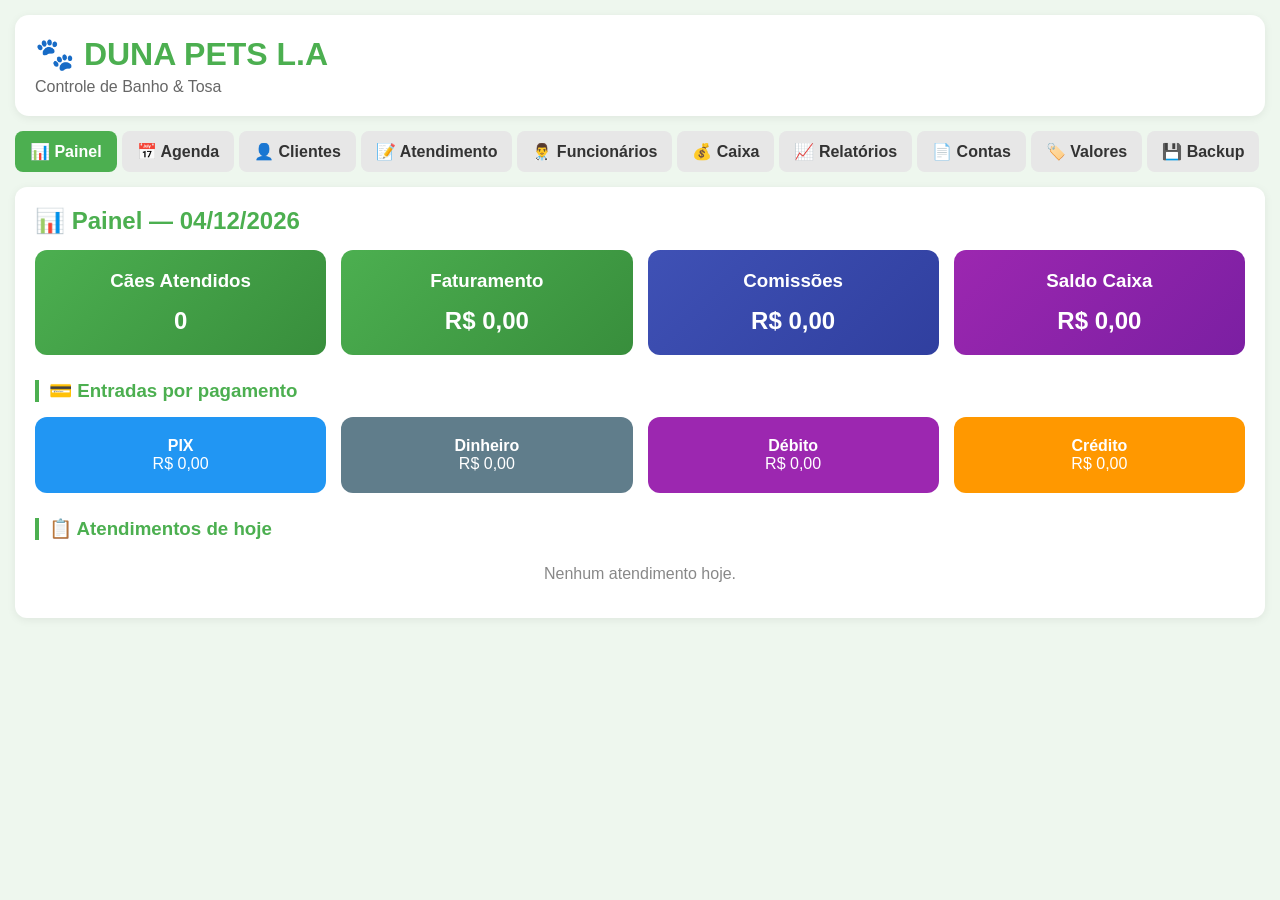
<file: index.html>
<!DOCTYPE html>
<!-- saved from url=(0033)http://127.0.0.1:5500/Iindex.html -->
<html lang="pt-BR"><head><meta http-equiv="Content-Type" content="text/html; charset=UTF-8">

<meta name="viewport" content="width=device-width, initial-scale=1.0">
<title>🐾 DUNA PETS L.A — Banho &amp; Tosa</title>

</head>

<body>
<link rel="stylesheet" href="style.css">
<div class="container">

<header>
    <h1>🐾 DUNA PETS L.A</h1>
    <p>Controle de Banho &amp; Tosa</p>
</header>

<div class="abas">

    <div class="aba ativa" data-aba="painel">📊 Painel</div>
    <div class="aba" data-aba="agenda">📅 Agenda</div>
    <div class="aba" data-aba="clientes">👤 Clientes</div>
    <div class="aba" data-aba="atendimento">📝 Atendimento</div>
    <div class="aba" data-aba="funcionarios">👨‍⚕️ Funcionários</div>
    <div class="aba" data-aba="caixa">💰 Caixa</div>
    <div class="aba" data-aba="relatorios">📈 Relatórios</div>
    <div class="aba" data-aba="contas">📄 Contas</div>
    <div class="aba" data-aba="valores">🏷️ Valores</div>
    <div class="aba" data-aba="backup">💾 Backup</div>

</div>


<!-- ================= PAINEL ================= -->

<div class="conteudo-aba ativo" id="aba-painel">

<h2>📊 Painel — <span id="data-hoje">06/10/2026</span></h2>

<div class="grade">

<div class="caixa-valor">
<h3>Cães Atendidos</h3>
<p class="destaque" id="qtd-caes">0</p>
</div>

<div class="caixa-valor">
<h3>Faturamento</h3>
<p class="destaque" id="total-dia">R$&nbsp;0,00</p>
</div>

<div class="caixa-valor" style="background:linear-gradient(135deg,#3F51B5,#303F9F)">
<h3>Comissões</h3>
<p class="destaque" id="comissao-dia">R$&nbsp;0,00</p>
</div>

<div class="caixa-valor" style="background:linear-gradient(135deg,#9C27B0,#7B1FA2)">
<h3>Saldo Caixa</h3>
<p class="destaque" id="saldo-dia">R$&nbsp;0,00</p>
</div>

</div>

<h3 class="titulo-secao">💳 Entradas por pagamento</h3>

<div class="grade">

<div class="caixa-valor" style="background:#2196F3">
<h4>PIX</h4>
<p id="val-pix">R$&nbsp;0,00</p>
</div>

<div class="caixa-valor" style="background:#607D8B">
<h4>Dinheiro</h4>
<p id="val-dinheiro">R$&nbsp;0,00</p>
</div>

<div class="caixa-valor" style="background:#9C27B0">
<h4>Débito</h4>
<p id="val-debito">R$&nbsp;0,00</p>
</div>

<div class="caixa-valor" style="background:#FF9800">
<h4>Crédito</h4>
<p id="val-credito">R$&nbsp;0,00</p>
</div>

</div>

<h3 class="titulo-secao">📋 Atendimentos de hoje</h3>

<div id="lista-atendimentos-hoje"><div class="vazio">
                Nenhum atendimento hoje.
            </div></div>

</div>


<!-- ================= AGENDA ================= -->

<div class="conteudo-aba" id="aba-agenda">

<h2>📅 Agenda</h2>

<div class="card">

<div class="flex">

<button class="btn-sec" onclick="mesAnterior()">◀</button>

<h3 id="mes-atual" style="flex:1;text-align:center">outubro de 2026</h3>

<button class="btn-sec" onclick="proximoMes()">▶</button>

</div>

<div class="calendario" id="calendario">
            <div style="font-weight:bold;text-align:center">
                Dom
            </div>
        
            <div style="font-weight:bold;text-align:center">
                Seg
            </div>
        
            <div style="font-weight:bold;text-align:center">
                Ter
            </div>
        
            <div style="font-weight:bold;text-align:center">
                Qua
            </div>
        
            <div style="font-weight:bold;text-align:center">
                Qui
            </div>
        
            <div style="font-weight:bold;text-align:center">
                Sex
            </div>
        
            <div style="font-weight:bold;text-align:center">
                Sáb
            </div>
        <div></div><div></div><div></div><div></div>
            <div class="dia   " onclick="selecionarDia('2026-10-01')">
                1
            </div>
        
            <div class="dia   " onclick="selecionarDia('2026-10-02')">
                2
            </div>
        
            <div class="dia   " onclick="selecionarDia('2026-10-03')">
                3
            </div>
        
            <div class="dia   " onclick="selecionarDia('2026-10-04')">
                4
            </div>
        
            <div class="dia   " onclick="selecionarDia('2026-10-05')">
                5
            </div>
        
            <div class="dia hoje selecionado " onclick="selecionarDia('2026-10-06')">
                6
            </div>
        
            <div class="dia   " onclick="selecionarDia('2026-10-07')">
                7
            </div>
        
            <div class="dia   " onclick="selecionarDia('2026-10-08')">
                8
            </div>
        
            <div class="dia   " onclick="selecionarDia('2026-10-09')">
                9
            </div>
        
            <div class="dia   " onclick="selecionarDia('2026-10-10')">
                10
            </div>
        
            <div class="dia   " onclick="selecionarDia('2026-10-11')">
                11
            </div>
        
            <div class="dia   " onclick="selecionarDia('2026-10-12')">
                12
            </div>
        
            <div class="dia   " onclick="selecionarDia('2026-10-13')">
                13
            </div>
        
            <div class="dia   " onclick="selecionarDia('2026-10-14')">
                14
            </div>
        
            <div class="dia   " onclick="selecionarDia('2026-10-15')">
                15
            </div>
        
            <div class="dia   " onclick="selecionarDia('2026-10-16')">
                16
            </div>
        
            <div class="dia   " onclick="selecionarDia('2026-10-17')">
                17
            </div>
        
            <div class="dia   " onclick="selecionarDia('2026-10-18')">
                18
            </div>
        
            <div class="dia   " onclick="selecionarDia('2026-10-19')">
                19
            </div>
        
            <div class="dia   " onclick="selecionarDia('2026-10-20')">
                20
            </div>
        
            <div class="dia   " onclick="selecionarDia('2026-10-21')">
                21
            </div>
        
            <div class="dia   " onclick="selecionarDia('2026-10-22')">
                22
            </div>
        
            <div class="dia   " onclick="selecionarDia('2026-10-23')">
                23
            </div>
        
            <div class="dia   " onclick="selecionarDia('2026-10-24')">
                24
            </div>
        
            <div class="dia   " onclick="selecionarDia('2026-10-25')">
                25
            </div>
        
            <div class="dia   " onclick="selecionarDia('2026-10-26')">
                26
            </div>
        
            <div class="dia   " onclick="selecionarDia('2026-10-27')">
                27
            </div>
        
            <div class="dia   " onclick="selecionarDia('2026-10-28')">
                28
            </div>
        
            <div class="dia   " onclick="selecionarDia('2026-10-29')">
                29
            </div>
        
            <div class="dia   " onclick="selecionarDia('2026-10-30')">
                30
            </div>
        
            <div class="dia   " onclick="selecionarDia('2026-10-31')">
                31
            </div>
        </div>

</div>


<div class="card">

<h3>➕ Novo Agendamento</h3>

<div class="linha">

<div class="campo">
<label>Data</label>
<input type="date" id="agenda-data">
</div>

<div class="campo">
<label>Hora</label>
<input type="time" id="agenda-hora">
</div>

<div class="campo">
<label>Cliente</label>
<select id="agenda-cli" onchange="carregarAnimaisAgenda()"><option value="">Selecione...</option></select>
</div>

</div>

<div class="linha">

<div class="campo">
<label>Pet</label>
<select id="agenda-ani" onchange="atualizarValorAgenda()"></select>
</div>

<div class="campo">
<label>Serviço</label>
<select id="agenda-servico" onchange="atualizarValorAgenda()"><option>Banho</option><option>Tosa</option><option>Banho e Tosa</option><option>Tosa Higiênica</option><option>Hidratação</option><option>Desembolo</option><option>Corte de Unhas</option><option>Limpeza de Ouvidos</option></select>
</div>

<div class="campo">
<label>Valor</label>
<input type="number" step="0.01" id="agenda-valor">
</div>

<div class="campo">
<label>Funcionário</label>
<select id="agenda-func"><option value="">Sem funcionário</option></select>
</div>

</div>

<button class="btn-azul" onclick="agendar()">📅 Agendar</button>

</div>

<h3 class="titulo-secao">📋 Agendamentos</h3>

<div id="lista-agendamentos"><div class="vazio">Nenhum agendamento.</div></div>

</div>


<!-- ================= CLIENTES ================= -->

<div class="conteudo-aba" id="aba-clientes">

<h2>👤 Clientes &amp; Pets</h2>

<div class="card">

<h3>➕ Novo Cliente</h3>

<div class="linha">

<div class="campo">
<label>Nome</label>
<input id="cli-nome">
</div>

<div class="campo">
<label>CPF</label>
<input id="cli-cpf">
</div>

<div class="campo">
<label>Telefone</label>
<input id="cli-tel">
</div>

</div>

<div class="linha">

<div class="campo">
<label>WhatsApp</label>
<input id="cli-whatsapp">
</div>

<div class="campo">
<label>E-mail</label>
<input id="cli-email">
</div>

<div class="campo">
<label>Endereço</label>
<input id="cli-end">
</div>

</div>

<h4>🐾 Primeiro Pet</h4>

<div class="linha">

<div class="campo">
<label>Nome</label>
<input id="ani-nome">
</div>

<div class="campo">
<label>Raça</label>
<input id="ani-raca">
</div>

<div class="campo">
<label>Porte</label>
<select id="ani-porte"><option>Pequeno</option><option>Médio</option><option>Grande</option><option>Gigante</option></select>
</div>

</div>

<div class="linha">

<div class="campo">
<label>Sexo</label>
<select id="ani-sexo">
<option value="">Não informado</option>
<option>Macho</option>
<option>Fêmea</option>
</select>
</div>

<div class="campo">
<label>Peso</label>
<input type="number" step="0.1" id="ani-peso">
</div>

<div class="campo">
<label>Data nascimento</label>
<input type="date" id="ani-nascimento">
</div>

</div>

<div class="linha">

<div class="campo">
<label>Observações</label>
<textarea id="ani-obs"></textarea>
</div>

</div>

<button class="btn-prim" onclick="salvarCliente()">💾 Salvar Cliente</button>

</div>

<h3 class="titulo-secao">📋 Clientes cadastrados</h3>

<div id="lista-clientes"><div class="vazio">Nenhum cliente cadastrado.</div></div>

</div>


<!-- ================= ATENDIMENTO ================= -->

<div class="conteudo-aba" id="aba-atendimento">

<h2>📝 Atendimento</h2>

<div class="card">

<div class="linha">

<div class="campo">
<label>Cliente</label>
<select id="atend-cli" onchange="carregarAnimais()"><option value="">Selecione...</option></select>
</div>

<div class="campo">
<label>Pet</label>
<select id="atend-ani" onchange="atualizarValor()"></select>
</div>

</div>

<div class="linha">

<div class="campo">
<label>Serviço</label>
<select id="atend-servico" onchange="atualizarValor()"><option>Banho</option><option>Tosa</option><option>Banho e Tosa</option><option>Tosa Higiênica</option><option>Hidratação</option><option>Desembolo</option><option>Corte de Unhas</option><option>Limpeza de Ouvidos</option></select>
</div>

<div class="campo">
<label>Valor</label>
<input type="number" step="0.01" id="atend-valor">
</div>

<div class="campo">
<label>Funcionário</label>
<select id="atend-func" onchange="calcularComissao()"><option value="">Sem funcionário</option></select>
</div>

</div>

<div class="linha">

<div class="campo">
<label>Pagamento</label>
<select id="atend-pagto">
<option>PIX</option>
<option>Dinheiro</option>
<option>Débito</option>
<option>Crédito</option>
</select>
</div>

<div class="campo">
<label>Comissão</label>
<input type="number" step="0.01" id="atend-comissao">
</div>

</div>

<button class="btn-prim" onclick="registrarAtendimento()">
✅ Finalizar Atendimento
</button>

</div>

<h3 class="titulo-secao">📋 Histórico de atendimentos</h3>

<div id="lista-atendimentos"></div>

</div>


<!-- ================= FUNCIONÁRIOS ================= -->

<div class="conteudo-aba" id="aba-funcionarios">

<h2>👨‍⚕️ Funcionários</h2>

<div class="card">

<div class="linha">

<div class="campo">
<label>Nome</label>
<input id="func-nome">
</div>

<div class="campo">
<label>Função</label>
<select id="func-funcao">
<option>Banhista</option>
<option>Tosador</option>
<option>Banhista e Tosador</option>
<option>Gerente</option>
<option>Caixa</option>
</select>
</div>

</div>

<div class="linha">

<div class="campo">
<label>Salário</label>
<input type="number" step="0.01" id="func-salario">
</div>

<div class="campo">
<label>Comissão (%)</label>
<input type="number" step="0.1" id="func-comissao" value="15">
</div>

<div class="campo">
<label>Telefone</label>
<input id="func-tel">
</div>

</div>

<button class="btn-roxo" onclick="salvarFuncionario()">
💾 Cadastrar
</button>

</div>

<div id="lista-funcionarios"><div class="vazio">Nenhum funcionário cadastrado.</div></div>

</div>


<!-- ================= CAIXA ================= -->

<div class="conteudo-aba" id="aba-caixa">

<h2>💰 Caixa</h2>

<div class="grade">

<div class="caixa-valor">
<h4>Entradas</h4>
<p class="destaque" id="caixa-entradas">R$&nbsp;0,00</p>
</div>

<div class="caixa-valor" style="background:#f44336">
<h4>Saídas</h4>
<p class="destaque" id="caixa-saidas">R$&nbsp;0,00</p>
</div>

<div class="caixa-valor" style="background:#9C27B0">
<h4>Saldo</h4>
<p class="destaque" id="caixa-saldo">R$&nbsp;0,00</p>
</div>

</div>

<div class="card">

<h3>📤 Nova Saída</h3>

<div class="linha">

<div class="campo">
<label>Categoria</label>
<input id="saida-cat" value="Despesa Geral">
</div>

<div class="campo">
<label>Valor</label>
<input type="number" step="0.01" id="saida-valor">
</div>

<div class="campo">
<label>Forma</label>
<select id="saida-forma">
<option>Dinheiro</option>
<option>PIX</option>
<option>Débito</option>
<option>Crédito</option>
</select>
</div>

</div>

<div class="linha">

<div class="campo">
<label>Descrição</label>
<input id="saida-desc">
</div>

</div>

<button class="btn-perigo" onclick="registrarSaida()">
📤 Registrar Saída
</button>

</div>

<h3 class="titulo-secao">📋 Movimentações</h3>

<div id="lista-movimento"><div class="vazio">Nenhuma movimentação.</div></div>

</div>


<!-- ================= RELATÓRIOS ================= -->

<div class="conteudo-aba" id="aba-relatorios">

<h2>📈 Relatórios</h2>

<div class="card">

<div class="linha">

<div class="campo">
<label>Mês</label>
<input type="month" id="rel-mes">
</div>

<button class="btn-prim" onclick="gerarRelatorio()">
📊 Gerar
</button>

</div>

</div>

<div id="rel-resultado"></div>

</div>


<!-- ================= CONTAS ================= -->

<div class="conteudo-aba" id="aba-contas">

<h2>📄 Contas a Pagar</h2>

<div class="card">

<div class="linha">

<div class="campo">
<label>Descrição</label>
<input id="conta-desc">
</div>

<div class="campo">
<label>Fornecedor</label>
<input id="conta-fornecedor">
</div>

<div class="campo">
<label>Valor</label>
<input type="number" step="0.01" id="conta-valor">
</div>

<div class="campo">
<label>Vencimento</label>
<input type="date" id="conta-data">
</div>

</div>

<button class="btn-azul" onclick="adicionarConta()">
➕ Adicionar
</button>

</div>

<div id="lista-contas"><div class="vazio">Nenhuma conta cadastrada.</div></div>

</div>


<!-- ================= VALORES ================= -->

<div class="conteudo-aba" id="aba-valores">

<h2>🏷️ Tabela de Valores</h2>

<p class="aviso">
Os valores abaixo são usados automaticamente nos atendimentos.
</p>

<table>

<thead>
<tr>
<th>Porte</th>
<th>Banho</th>
<th>Tosa</th>
<th>Banho + Tosa</th>
</tr>
</thead>

<tbody id="valores-corpo">

            <tr>

                <td>
                    <strong>Pequeno</strong>
                </td>

                <td>
                    <input type="number" step="0.01" id="valor-Pequeno-banho" value="35">
                </td>

                <td>
                    <input type="number" step="0.01" id="valor-Pequeno-tosa" value="45">
                </td>

                <td>
                    <input type="number" step="0.01" id="valor-Pequeno-combo" value="75">
                </td>

            </tr>

            

            <tr>

                <td>
                    <strong>Médio</strong>
                </td>

                <td>
                    <input type="number" step="0.01" id="valor-Médio-banho" value="45">
                </td>

                <td>
                    <input type="number" step="0.01" id="valor-Médio-tosa" value="55">
                </td>

                <td>
                    <input type="number" step="0.01" id="valor-Médio-combo" value="90">
                </td>

            </tr>

            

            <tr>

                <td>
                    <strong>Grande</strong>
                </td>

                <td>
                    <input type="number" step="0.01" id="valor-Grande-banho" value="55">
                </td>

                <td>
                    <input type="number" step="0.01" id="valor-Grande-tosa" value="70">
                </td>

                <td>
                    <input type="number" step="0.01" id="valor-Grande-combo" value="110">
                </td>

            </tr>

            

            <tr>

                <td>
                    <strong>Gigante</strong>
                </td>

                <td>
                    <input type="number" step="0.01" id="valor-Gigante-banho" value="70">
                </td>

                <td>
                    <input type="number" step="0.01" id="valor-Gigante-tosa" value="85">
                </td>

                <td>
                    <input type="number" step="0.01" id="valor-Gigante-combo" value="140">
                </td>

            </tr>

            </tbody>

</table>

<button class="btn-prim" onclick="salvarValores()">
💾 Salvar Valores
</button>

</div>


<!-- ================= BACKUP ================= -->

<div class="conteudo-aba" id="aba-backup">

<h2>💾 Backup</h2>

<div class="sucesso">
Os dados desta versão são armazenados neste navegador.
Faça backups regularmente.
</div>

<div class="card">

<h3>📤 Exportar</h3>

<textarea id="backup-texto" rows="12" readonly=""></textarea>

<br><br>

<button class="btn-prim" onclick="gerarBackup()">
📋 Gerar Backup
</button>

<button class="btn-azul" onclick="copiarBackup()">
📋 Copiar
</button>

</div>

<div class="card">

<h3>📥 Restaurar</h3>

<textarea id="restaurar-texto" rows="12"></textarea>

<br><br>

<button class="btn-perigo" onclick="restaurarDados()">
⚠️ Restaurar
</button>

</div>

<div class="card">

<h3>🗑️ Apagar tudo</h3>

<button class="btn-perigo" onclick="apagarTudo()">
🗑️ Apagar todos os dados
</button>

</div>

</div>

</div>


<script>

/* =========================================================
   CONFIGURAÇÃO
========================================================= */

const PORTES = ["Pequeno","Médio","Grande","Gigante"];

const SERVICOS = [
    "Banho",
    "Tosa",
    "Banho e Tosa",
    "Tosa Higiênica",
    "Hidratação",
    "Desembolo",
    "Corte de Unhas",
    "Limpeza de Ouvidos"
];

const valoresPadrao = {
    Pequeno:{banho:35,tosa:45,combo:75},
    Médio:{banho:45,tosa:55,combo:90},
    Grande:{banho:55,tosa:70,combo:110},
    Gigante:{banho:70,tosa:85,combo:140}
};


/* =========================================================
   UTILIDADES
========================================================= */

function getDados(chave){
    try{
        return JSON.parse(localStorage.getItem("pet_"+chave)) || [];
    }catch{
        return [];
    }
}

function setDados(chave,dados){
    localStorage.setItem(
        "pet_"+chave,
        JSON.stringify(dados)
    );
}

function getValores(){
    return JSON.parse(
        localStorage.getItem("pet_valores")
    ) || structuredClone(valoresPadrao);
}

function setValores(v){
    localStorage.setItem(
        "pet_valores",
        JSON.stringify(v)
    );
}

function dinheiro(valor){
    return Number(valor || 0).toLocaleString(
        "pt-BR",
        {
            style:"currency",
            currency:"BRL"
        }
    );
}

function hojeString(){
    const d = new Date();

    return [
        d.getFullYear(),
        String(d.getMonth()+1).padStart(2,"0"),
        String(d.getDate()).padStart(2,"0")
    ].join("-");
}

function agora(){
    return new Date().toISOString();
}

function id(){
    return Date.now() + Math.floor(Math.random()*1000);
}

function escapeHTML(valor){
    return String(valor ?? "")
        .replace(/&/g,"&amp;")
        .replace(/</g,"&lt;")
        .replace(/>/g,"&gt;")
        .replace(/"/g,"&quot;")
        .replace(/'/g,"&#039;");
}

function pegarMes(data){
    return data ? data.substring(0,7) : "";
}


/* =========================================================
   INICIALIZAÇÃO
========================================================= */

document.addEventListener("DOMContentLoaded",()=>{

    document.getElementById("data-hoje").textContent =
        new Date().toLocaleDateString("pt-BR");

    document.getElementById("agenda-data").value =
        hojeString();

    document.getElementById("rel-mes").value =
        hojeString().substring(0,7);

    preencherPortes();
    preencherServicos();
    preencherSelects();
    preencherSelectsFunc();

    renderizarTabelaValores();
    atualizarTudo();

});


/* =========================================================
   ABAS
========================================================= */

document.querySelectorAll(".aba").forEach(aba=>{

    aba.addEventListener("click",()=>{

        document.querySelectorAll(".aba")
            .forEach(x=>x.classList.remove("ativa"));

        document.querySelectorAll(".conteudo-aba")
            .forEach(x=>x.classList.remove("ativo"));

        aba.classList.add("ativa");

        const id = aba.dataset.aba;

        document
            .getElementById("aba-"+id)
            .classList.add("ativo");

        atualizarTudo();

    });

});


/* =========================================================
   SELECTS
========================================================= */

function preencherPortes(){

    const select =
        document.getElementById("ani-porte");

    select.innerHTML =
        PORTES.map(
            p=>`<option>${p}</option>`
        ).join("");

}


function preencherServicos(){

    const selects = [
        "atend-servico",
        "agenda-servico"
    ];

    selects.forEach(idSelect=>{

        const select =
            document.getElementById(idSelect);

        select.innerHTML =
            SERVICOS.map(
                s=>`<option>${s}</option>`
            ).join("");

    });

}


function preencherSelects(){

    const clientes =
        getDados("clientes");

    ["atend-cli","agenda-cli"].forEach(idSelect=>{

        const select =
            document.getElementById(idSelect);

        const valorAtual =
            select.value;

        select.innerHTML =
            `<option value="">Selecione...</option>`;

        clientes.forEach(c=>{

            select.innerHTML += `
                <option value="${c.id}">
                    ${escapeHTML(c.nome)}
                </option>
            `;

        });

        select.value = valorAtual;

    });

}


function preencherSelectsFunc(){

    const funcionarios =
        getDados("funcionarios");

    ["atend-func","agenda-func"].forEach(idSelect=>{

        const select =
            document.getElementById(idSelect);

        const atual =
            select.value;

        select.innerHTML =
            `<option value="">Sem funcionário</option>`;

        funcionarios.forEach(f=>{

            select.innerHTML += `
                <option value="${f.id}">
                    ${escapeHTML(f.nome)}
                </option>
            `;

        });

        select.value = atual;

    });

}


/* =========================================================
   CLIENTES
========================================================= */

function salvarCliente(){

    const nome =
        document.getElementById("cli-nome").value.trim();

    const petNome =
        document.getElementById("ani-nome").value.trim();

    if(!nome || !petNome){

        alert("Preencha o nome do cliente e do pet.");

        return;
    }

    const clientes =
        getDados("clientes");

    const cliente = {

        id:id(),

        nome,

        cpf:
            document.getElementById("cli-cpf").value.trim(),

        telefone:
            document.getElementById("cli-tel").value.trim(),

        whatsapp:
            document.getElementById("cli-whatsapp").value.trim(),

        email:
            document.getElementById("cli-email").value.trim(),

        endereco:
            document.getElementById("cli-end").value.trim(),

        criadoEm:agora(),

        pets:[{

            id:id(),

            nome:petNome,

            raca:
                document.getElementById("ani-raca").value.trim(),

            porte:
                document.getElementById("ani-porte").value,

            sexo:
                document.getElementById("ani-sexo").value,

            peso:
                Number(document.getElementById("ani-peso").value || 0),

            nascimento:
                document.getElementById("ani-nascimento").value,

            observacoes:
                document.getElementById("ani-obs").value.trim()

        }]

    };

    clientes.push(cliente);

    setDados("clientes",clientes);

    limparFormularioCliente();

    preencherSelects();

    listarClientes();

    alert("Cliente cadastrado com sucesso.");

}


function limparFormularioCliente(){

    [
        "cli-nome",
        "cli-cpf",
        "cli-tel",
        "cli-whatsapp",
        "cli-email",
        "cli-end",
        "ani-nome",
        "ani-raca",
        "ani-peso",
        "ani-nascimento",
        "ani-obs"
    ].forEach(idCampo=>{

        document.getElementById(idCampo).value="";

    });

}


function listarClientes(){

    const lista =
        document.getElementById("lista-clientes");

    const clientes =
        getDados("clientes");

    if(!clientes.length){

        lista.innerHTML =
            `<div class="vazio">Nenhum cliente cadastrado.</div>`;

        return;
    }

    lista.innerHTML = clientes.map(c=>`

        <div class="item">

            <div style="flex:1">

                <strong>👤 ${escapeHTML(c.nome)}</strong>

                <br>

                📞 ${escapeHTML(c.telefone || "Sem telefone")}

                ${c.whatsapp ?
                    `<br>📱 ${escapeHTML(c.whatsapp)}` : ""}

                ${c.email ?
                    `<br>✉️ ${escapeHTML(c.email)}` : ""}

                <br>

                🐾

                ${c.pets.map(p=>`

                    <span>
                        <strong>${escapeHTML(p.nome)}</strong>
                        — ${escapeHTML(p.raca || "Sem raça")}
                        — ${escapeHTML(p.porte)}
                    </span>

                `).join("<br>")}

            </div>

            <div class="botoes-item">

                <button
                    class="btn-azul btn-pequeno"
                    onclick="editarCliente(${c.id})">
                    ✏️ Editar
                </button>

                <button
                    class="btn-prim btn-pequeno"
                    onclick="adicionarPet(${c.id})">
                    🐾 +Pet
                </button>

                <button
                    class="btn-perigo btn-pequeno"
                    onclick="excluirCliente(${c.id})">
                    🗑️
                </button>

            </div>

        </div>

    `).join("");

}


function editarCliente(idCliente){

    const clientes =
        getDados("clientes");

    const cliente =
        clientes.find(c=>c.id===idCliente);

    if(!cliente) return;

    const nome =
        prompt("Nome do cliente:",cliente.nome);

    if(nome===null) return;

    const telefone =
        prompt("Telefone:",cliente.telefone || "");

    const whatsapp =
        prompt("WhatsApp:",cliente.whatsapp || "");

    const email =
        prompt("E-mail:",cliente.email || "");

    const endereco =
        prompt("Endereço:",cliente.endereco || "");

    cliente.nome = nome;
    cliente.telefone = telefone;
    cliente.whatsapp = whatsapp;
    cliente.email = email;
    cliente.endereco = endereco;

    setDados("clientes",clientes);

    preencherSelects();

    listarClientes();

}


function adicionarPet(idCliente){

    const clientes =
        getDados("clientes");

    const cliente =
        clientes.find(c=>c.id===idCliente);

    if(!cliente) return;

    const nome =
        prompt("Nome do novo pet:");

    if(!nome) return;

    const raca =
        prompt("Raça:") || "";

    const porte =
        prompt(
            "Porte: Pequeno, Médio, Grande ou Gigante",
            "Pequeno"
        ) || "Pequeno";

    const observacoes =
        prompt("Observações:") || "";

    cliente.pets.push({

        id:id(),

        nome,

        raca,

        porte,

        sexo:"",

        peso:0,

        nascimento:"",

        observacoes

    });

    setDados("clientes",clientes);

    listarClientes();

    preencherSelects();

}


function excluirCliente(idCliente){

    if(!confirm(
        "Excluir este cliente e seus pets?"
    )) return;

    const clientes =
        getDados("clientes")
        .filter(c=>c.id!==idCliente);

    setDados("clientes",clientes);

    preencherSelects();

    listarClientes();

}


function carregarAnimais(){

    const idCliente =
        Number(
            document.getElementById("atend-cli").value
        );

    const select =
        document.getElementById("atend-ani");

    select.innerHTML =
        `<option value="">Selecione...</option>`;

    if(!idCliente) return;

    const cliente =
        getDados("clientes")
        .find(c=>c.id===idCliente);

    if(!cliente) return;

    cliente.pets.forEach(p=>{

        select.innerHTML += `
            <option
                value="${p.id}"
                data-porte="${escapeHTML(p.porte)}">
                ${escapeHTML(p.nome)}
                — ${escapeHTML(p.porte)}
            </option>
        `;

    });

}


function carregarAnimaisAgenda(){

    const idCliente =
        Number(
            document.getElementById("agenda-cli").value
        );

    const select =
        document.getElementById("agenda-ani");

    select.innerHTML =
        `<option value="">Selecione...</option>`;

    if(!idCliente) return;

    const cliente =
        getDados("clientes")
        .find(c=>c.id===idCliente);

    if(!cliente) return;

    cliente.pets.forEach(p=>{

        select.innerHTML += `
            <option
                value="${p.id}"
                data-porte="${escapeHTML(p.porte)}">
                ${escapeHTML(p.nome)}
                — ${escapeHTML(p.porte)}
            </option>
        `;

    });

}


/* =========================================================
   PREÇOS
========================================================= */

function obterPreco(porte,servico){

    const valores =
        getValores();

    const v =
        valores[porte];

    if(!v) return 0;

    if(servico==="Banho") return Number(v.banho);

    if(servico==="Tosa") return Number(v.tosa);

    if(servico==="Banho e Tosa")
        return Number(v.combo);

    return 0;
}


function atualizarValor(){

    const option =
        document
        .getElementById("atend-ani")
        .selectedOptions[0];

    if(!option?.dataset.porte) return;

    const servico =
        document.getElementById("atend-servico").value;

    const valor =
        obterPreco(
            option.dataset.porte,
            servico
        );

    document.getElementById("atend-valor").value =
        valor.toFixed(2);

    calcularComissao();

}


function atualizarValorAgenda(){

    const option =
        document
        .getElementById("agenda-ani")
        .selectedOptions[0];

    if(!option?.dataset.porte) return;

    const servico =
        document.getElementById("agenda-servico").value;

    const valor =
        obterPreco(
            option.dataset.porte,
            servico
        );

    document.getElementById("agenda-valor").value =
        valor.toFixed(2);

}


/* =========================================================
   FUNCIONÁRIOS
========================================================= */

function salvarFuncionario(){

    const nome =
        document.getElementById("func-nome").value.trim();

    if(!nome){

        alert("Informe o nome.");

        return;
    }

    const funcionarios =
        getDados("funcionarios");

    funcionarios.push({

        id:id(),

        nome,

        funcao:
            document.getElementById("func-funcao").value,

        salario:
            Number(
                document.getElementById("func-salario").value || 0
            ),

        comissao:
            Number(
                document.getElementById("func-comissao").value || 0
            ),

        telefone:
            document.getElementById("func-tel").value.trim()

    });

    setDados("funcionarios",funcionarios);

    document.getElementById("func-nome").value="";
    document.getElementById("func-salario").value="";
    document.getElementById("func-comissao").value="15";
    document.getElementById("func-tel").value="";

    preencherSelectsFunc();

    listarFuncionarios();

}


function listarFuncionarios(){

    const lista =
        document.getElementById("lista-funcionarios");

    const funcionarios =
        getDados("funcionarios");

    if(!funcionarios.length){

        lista.innerHTML =
            `<div class="vazio">Nenhum funcionário cadastrado.</div>`;

        return;
    }

    lista.innerHTML =
        funcionarios.map(f=>`

        <div class="item">

            <div>

                <strong>👨‍⚕️ ${escapeHTML(f.nome)}</strong>

                <br>

                Função:
                ${escapeHTML(f.funcao)}

                <br>

                Salário:
                ${dinheiro(f.salario)}

                <br>

                Comissão:
                ${f.comissao}%

                <br>

                📞 ${escapeHTML(f.telefone || "Não informado")}

            </div>

            <div class="botoes-item">

                <button
                    class="btn-azul btn-pequeno"
                    onclick="editarFuncionario(${f.id})">
                    ✏️ Editar
                </button>

                <button
                    class="btn-perigo btn-pequeno"
                    onclick="excluirFuncionario(${f.id})">
                    🗑️
                </button>

            </div>

        </div>

    `).join("");

}


function editarFuncionario(idFuncionario){

    const funcionarios =
        getDados("funcionarios");

    const f =
        funcionarios.find(
            x=>x.id===idFuncionario
        );

    if(!f) return;

    const nome =
        prompt("Nome:",f.nome);

    if(nome===null) return;

    const salario =
        prompt("Salário:",f.salario);

    const comissao =
        prompt("Comissão %:",f.comissao);

    const telefone =
        prompt("Telefone:",f.telefone || "");

    f.nome = nome;
    f.salario = Number(salario || 0);
    f.comissao = Number(comissao || 0);
    f.telefone = telefone;

    setDados("funcionarios",funcionarios);

    listarFuncionarios();

    preencherSelectsFunc();

}


function excluirFuncionario(idFuncionario){

    if(!confirm("Excluir funcionário?"))
        return;

    setDados(
        "funcionarios",
        getDados("funcionarios")
        .filter(f=>f.id!==idFuncionario)
    );

    listarFuncionarios();

    preencherSelectsFunc();

}


/* =========================================================
   COMISSÃO
========================================================= */

function calcularComissao(){

    const funcionarioId =
        Number(
            document.getElementById("atend-func").value
        );

    const valor =
        Number(
            document.getElementById("atend-valor").value || 0
        );

    const funcionario =
        getDados("funcionarios")
        .find(f=>f.id===funcionarioId);

    if(!funcionario){

        document.getElementById("atend-comissao").value =
            "0";

        return;
    }

    const comissao =
        valor * funcionario.comissao / 100;

    document.getElementById("atend-comissao").value =
        comissao.toFixed(2);

}


/* =========================================================
   ATENDIMENTO
========================================================= */

function registrarAtendimento(){

    const clienteId =
        Number(
            document.getElementById("atend-cli").value
        );

    const petId =
        Number(
            document.getElementById("atend-ani").value
        );

    const valor =
        Number(
            document.getElementById("atend-valor").value
        );

    const pagamento =
        document.getElementById("atend-pagto").value;

    if(!clienteId || !petId || valor<=0){

        alert(
            "Selecione cliente, pet e informe o valor."
        );

        return;
    }

    const clientes =
        getDados("clientes");

    const cliente =
        clientes.find(c=>c.id===clienteId);

    const pet =
        cliente?.pets.find(p=>p.id===petId);

    if(!cliente || !pet){

        alert("Cliente ou pet não encontrado.");

        return;
    }

    const funcionarioId =
        Number(
            document.getElementById("atend-func").value
        ) || null;

    const funcionario =
        getDados("funcionarios")
        .find(f=>f.id===funcionarioId);

    const comissao =
        Number(
            document.getElementById("atend-comissao").value || 0
        );

    const atendimento = {

        id:id(),

        data:hojeString(),

        hora:new Date().toLocaleTimeString("pt-BR",{
            hour:"2-digit",
            minute:"2-digit"
        }),

        clienteId,

        cliente:cliente.nome,

        petId,

        pet:pet.nome,

        porte:pet.porte,

        servico:
            document.getElementById("atend-servico").value,

        valor,

        pagamento,

        funcionarioId,

        funcionario:funcionario?.nome || "",

        comissao,

        status:"Concluído",

        criadoEm:agora()

    };

    const atendimentos =
        getDados("atendimentos");

    atendimentos.push(atendimento);

    setDados("atendimentos",atendimentos);


    /* entrada automática no caixa */

    const movimentos =
        getDados("movimentos");

    movimentos.push({

        id:id(),

        data:hojeString(),

        hora:new Date().toLocaleTimeString("pt-BR"),

        tipo:"entrada",

        categoria:"Serviço",

        valor,

        forma:pagamento,

        descricao:
            `${atendimento.servico} — ${pet.nome}`,

        referencia:
            atendimento.id,

        origem:"atendimento",

        criadoEm:agora()

    });

    setDados("movimentos",movimentos);


    alert(
        "✅ Atendimento finalizado e entrada lançada automaticamente no caixa."
    );


    document.getElementById("atend-cli").value="";
    document.getElementById("atend-ani").innerHTML=
        `<option value="">Selecione...</option>`;

    document.getElementById("atend-valor").value="";
    document.getElementById("atend-comissao").value="";

    atualizarTudo();

}


/* =========================================================
   AGENDA
========================================================= */

let dataSelecionada = hojeString();

let dataCalendario = new Date();


function renderizarCalendario(){

    const calendario =
        document.getElementById("calendario");

    const ano =
        dataCalendario.getFullYear();

    const mes =
        dataCalendario.getMonth();

    document.getElementById("mes-atual")
        .textContent =
        new Date(ano,mes,1)
        .toLocaleDateString(
            "pt-BR",
            {
                month:"long",
                year:"numeric"
            }
        );

    const primeiro =
        new Date(ano,mes,1).getDay();

    const ultimo =
        new Date(ano,mes+1,0).getDate();

    const agendamentos =
        getDados("agendamentos");

    let html =
        ["Dom","Seg","Ter","Qua","Qui","Sex","Sáb"]
        .map(d=>`
            <div style="font-weight:bold;text-align:center">
                ${d}
            </div>
        `).join("");

    for(let i=0;i<primeiro;i++)
        html += "<div></div>";

    for(let dia=1;dia<=ultimo;dia++){

        const data =
            `${ano}-${String(mes+1).padStart(2,"0")}-${String(dia).padStart(2,"0")}`;

        const classes = [

            data===hojeString()
                ? "hoje"
                : "",

            data===dataSelecionada
                ? "selecionado"
                : "",

            agendamentos.some(
                a=>a.data===data &&
                a.status!=="Cancelado"
            )
                ? "tem-agendamento"
                : ""

        ].join(" ");

        html += `
            <div
                class="dia ${classes}"
                onclick="selecionarDia('${data}')">
                ${dia}
            </div>
        `;

    }

    calendario.innerHTML = html;

    listarAgendamentos();

}


function selecionarDia(data){

    dataSelecionada = data;

    document.getElementById("agenda-data").value =
        data;

    renderizarCalendario();

}


function mesAnterior(){

    dataCalendario.setMonth(
        dataCalendario.getMonth()-1
    );

    renderizarCalendario();

}


function proximoMes(){

    dataCalendario.setMonth(
        dataCalendario.getMonth()+1
    );

    renderizarCalendario();

}


function agendar(){

    const data =
        document.getElementById("agenda-data").value;

    const hora =
        document.getElementById("agenda-hora").value;

    const clienteId =
        Number(
            document.getElementById("agenda-cli").value
        );

    const petId =
        Number(
            document.getElementById("agenda-ani").value
        );

    const servico =
        document.getElementById("agenda-servico").value;

    const valor =
        Number(
            document.getElementById("agenda-valor").value
        );

    const funcionarioId =
        Number(
            document.getElementById("agenda-func").value
        ) || null;

    if(
        !data ||
        !hora ||
        !clienteId ||
        !petId ||
        valor<=0
    ){

        alert("Preencha os dados do agendamento.");

        return;
    }

    const clientes =
        getDados("clientes");

    const cliente =
        clientes.find(c=>c.id===clienteId);

    const pet =
        cliente?.pets.find(p=>p.id===petId);

    const funcionario =
        getDados("funcionarios")
        .find(f=>f.id===funcionarioId);

    const agendamentos =
        getDados("agendamentos");

    agendamentos.push({

        id:id(),

        data,

        hora,

        clienteId,

        cliente:cliente.nome,

        petId,

        pet:pet.nome,

        porte:pet.porte,

        servico,

        valor,

        funcionarioId,

        funcionario:
            funcionario?.nome || "",

        status:"Agendado",

        criadoEm:agora()

    });

    setDados(
        "agendamentos",
        agendamentos
    );

    alert("✅ Agendamento criado.");

    document.getElementById("agenda-hora").value="";

    renderizarCalendario();

}


function listarAgendamentos(){

    const lista =
        document.getElementById("lista-agendamentos");

    const agendamentos =
        getDados("agendamentos")
        .sort(
            (a,b)=>
                a.data.localeCompare(b.data) ||
                a.hora.localeCompare(b.hora)
        );

    if(!agendamentos.length){

        lista.innerHTML =
            `<div class="vazio">Nenhum agendamento.</div>`;

        return;
    }

    lista.innerHTML =
        agendamentos.map(a=>`

        <div class="item">

            <div>

                📅
                ${new Date(a.data+"T00:00:00")
                    .toLocaleDateString("pt-BR")}
                às ${a.hora}

                <br>

                🐾 <strong>${escapeHTML(a.pet)}</strong>

                —
                ${escapeHTML(a.cliente)}

                <br>

                ✂️ ${escapeHTML(a.servico)}

                —
                ${dinheiro(a.valor)}

                <br>

                👨‍⚕️
                ${escapeHTML(a.funcionario || "Sem funcionário")}

            </div>

            <div class="botoes-item">

                <span class="rotulo ${
                    a.status==="Concluído"
                    ? "concluido"
                    : a.status==="Cancelado"
                    ? "cancelado"
                    : "agendado"
                }">
                    ${a.status}
                </span>

                ${
                    a.status==="Agendado"
                    ?
                    `<button
                        class="btn-prim btn-pequeno"
                        onclick="concluirAgendamento(${a.id})">
                        ✅ Concluir
                    </button>`
                    : ""
                }

                ${
                    a.status==="Agendado"
                    ?
                    `<button
                        class="btn-perigo btn-pequeno"
                        onclick="cancelarAgendamento(${a.id})">
                        ❌
                    </button>`
                    : ""
                }

                <button
                    class="btn-azul btn-pequeno"
                    onclick="editarAgendamento(${a.id})">
                    ✏️
                </button>

            </div>

        </div>

    `).join("");

}


function concluirAgendamento(idAgendamento){

    const agendamentos =
        getDados("agendamentos");

    const agendamento =
        agendamentos.find(
            a=>a.id===idAgendamento
        );

    if(!agendamento) return;

    if(!confirm(
        `Finalizar atendimento de ${agendamento.pet}?`
    )) return;

    agendamento.status="Concluído";

    setDados(
        "agendamentos",
        agendamentos
    );

    const atendimentos =
        getDados("atendimentos");

    atendimentos.push({

        id:id(),

        data:agendamento.data,

        hora:agendamento.hora,

        clienteId:agendamento.clienteId,

        cliente:agendamento.cliente,

        petId:agendamento.petId,

        pet:agendamento.pet,

        porte:agendamento.porte,

        servico:agendamento.servico,

        valor:agendamento.valor,

        pagamento:"PIX",

        funcionarioId:
            agendamento.funcionarioId,

        funcionario:
            agendamento.funcionario,

        comissao:0,

        status:"Concluído",

        agendamentoId:
            agendamento.id,

        criadoEm:agora()

    });

    setDados(
        "atendimentos",
        atendimentos
    );


    const movimentos =
        getDados("movimentos");

    movimentos.push({

        id:id(),

        data:agendamento.data,

        hora:agendamento.hora,

        tipo:"entrada",

        categoria:"Serviço",

        valor:agendamento.valor,

        forma:"PIX",

        descricao:
            `${agendamento.servico} — ${agendamento.pet}`,

        referencia:
            agendamento.id,

        origem:"agendamento",

        criadoEm:agora()

    });

    setDados(
        "movimentos",
        movimentos
    );

    alert("✅ Agendamento concluído.");

    atualizarTudo();

}


function cancelarAgendamento(idAgendamento){

    if(!confirm("Cancelar agendamento?"))
        return;

    const agendamentos =
        getDados("agendamentos");

    const a =
        agendamentos.find(
            x=>x.id===idAgendamento
        );

    if(a)
        a.status="Cancelado";

    setDados(
        "agendamentos",
        agendamentos
    );

    renderizarCalendario();

}


function editarAgendamento(idAgendamento){

    const agendamentos =
        getDados("agendamentos");

    const a =
        agendamentos.find(
            x=>x.id===idAgendamento
        );

    if(!a) return;

    const data =
        prompt("Data YYYY-MM-DD:",a.data);

    if(data===null) return;

    const hora =
        prompt("Hora:",a.hora);

    const valor =
        prompt("Valor:",a.valor);

    a.data=data;
    a.hora=hora;
    a.valor=Number(valor || 0);

    setDados(
        "agendamentos",
        agendamentos
    );

    renderizarCalendario();

}


/* =========================================================
   CAIXA
========================================================= */

function registrarSaida(){

    const valor =
        Number(
            document.getElementById("saida-valor").value
        );

    if(valor<=0){

        alert("Informe um valor válido.");

        return;
    }

    const movimentos =
        getDados("movimentos");

    movimentos.push({

        id:id(),

        data:hojeString(),

        hora:new Date().toLocaleTimeString("pt-BR"),

        tipo:"saida",

        categoria:
            document.getElementById("saida-cat").value,

        valor,

        forma:
            document.getElementById("saida-forma").value,

        descricao:
            document.getElementById("saida-desc").value,

        origem:"manual",

        criadoEm:agora()

    });

    setDados("movimentos",movimentos);

    document.getElementById("saida-valor").value="";
    document.getElementById("saida-desc").value="";

    atualizarCaixa();

}


function atualizarCaixa(){

    const movimentos =
        getDados("movimentos");

    const entradas =
        movimentos
        .filter(m=>m.tipo==="entrada")
        .reduce(
            (s,m)=>s+Number(m.valor),
            0
        );

    const saidas =
        movimentos
        .filter(m=>m.tipo==="saida")
        .reduce(
            (s,m)=>s+Number(m.valor),
            0
        );

    const saldo =
        entradas-saidas;

    document.getElementById("caixa-entradas")
        .textContent=dinheiro(entradas);

    document.getElementById("caixa-saidas")
        .textContent=dinheiro(saidas);

    document.getElementById("caixa-saldo")
        .textContent=dinheiro(saldo);

    const lista =
        document.getElementById("lista-movimento");

    const ordenados =
        [...movimentos].reverse();

    if(!ordenados.length){

        lista.innerHTML =
            `<div class="vazio">Nenhuma movimentação.</div>`;

        return;
    }

    lista.innerHTML =
        ordenados.map(m=>`

        <div class="item">

            <div>

                ${
                    m.tipo==="entrada"
                    ? "🟢 Entrada"
                    : "🔴 Saída"
                }

                <br>

                <strong>
                    ${escapeHTML(m.descricao || m.categoria)}
                </strong>

                <br>

                ${escapeHTML(m.forma || "")}

                <br>

                ${new Date(m.data+"T00:00:00")
                    .toLocaleDateString("pt-BR")}

            </div>

            <div>

                <strong style="color:${
                    m.tipo==="entrada"
                    ? "#4CAF50"
                    : "#f44336"
                }">
                    ${m.tipo==="entrada" ? "+" : "-"}
                    ${dinheiro(m.valor)}
                </strong>

                ${
                    m.origem==="manual"
                    ?
                    `<br>
                    <button
                        class="btn-azul btn-pequeno"
                        onclick="editarMovimento(${m.id})">
                        ✏️ Editar
                    </button>`
                    : ""
                }

            </div>

        </div>

    `).join("");

}


function editarMovimento(idMovimento){

    const movimentos =
        getDados("movimentos");

    const m =
        movimentos.find(
            x=>x.id===idMovimento
        );

    if(!m) return;

    const valor =
        prompt("Valor:",m.valor);

    if(valor===null) return;

    const descricao =
        prompt(
            "Descrição:",
            m.descricao || ""
        );

    m.valor=Number(valor || 0);

    m.descricao=descricao;

    setDados(
        "movimentos",
        movimentos
    );

    atualizarCaixa();

}


/* =========================================================
   VALORES
========================================================= */

function renderizarTabelaValores(){

    const valores =
        getValores();

    const tbody =
        document.getElementById("valores-corpo");

    tbody.innerHTML =
        PORTES.map(porte=>{

            const v =
                valores[porte];

            return `

            <tr>

                <td>
                    <strong>${porte}</strong>
                </td>

                <td>
                    <input
                        type="number"
                        step="0.01"
                        id="valor-${porte}-banho"
                        value="${v.banho}">
                </td>

                <td>
                    <input
                        type="number"
                        step="0.01"
                        id="valor-${porte}-tosa"
                        value="${v.tosa}">
                </td>

                <td>
                    <input
                        type="number"
                        step="0.01"
                        id="valor-${porte}-combo"
                        value="${v.combo}">
                </td>

            </tr>

            `;

        }).join("");

}


function salvarValores(){

    const valores =
        getValores();

    PORTES.forEach(porte=>{

        valores[porte].banho =
            Number(
                document.getElementById(
                    `valor-${porte}-banho`
                ).value
            );

        valores[porte].tosa =
            Number(
                document.getElementById(
                    `valor-${porte}-tosa`
                ).value
            );

        valores[porte].combo =
            Number(
                document.getElementById(
                    `valor-${porte}-combo`
                ).value
            );

    });

    setValores(valores);

    alert("✅ Tabela de preços salva.");

}


/* =========================================================
   CONTAS A PAGAR
========================================================= */

function adicionarConta(){

    const descricao =
        document.getElementById("conta-desc")
        .value.trim();

    const fornecedor =
        document.getElementById("conta-fornecedor")
        .value.trim();

    const valor =
        Number(
            document.getElementById("conta-valor")
            .value
        );

    const vencimento =
        document.getElementById("conta-data")
        .value;

    if(!descricao || valor<=0 || !vencimento){

        alert("Preencha descrição, valor e vencimento.");

        return;
    }

    const contas =
        getDados("contas");

    contas.push({

        id:id(),

        descricao,

        fornecedor,

        valor,

        vencimento,

        status:"Pendente",

        criadoEm:agora()

    });

    setDados("contas",contas);

    document.getElementById("conta-desc").value="";
    document.getElementById("conta-fornecedor").value="";
    document.getElementById("conta-valor").value="";
    document.getElementById("conta-data").value="";

    listarContas();

}


function listarContas(){

    const lista =
        document.getElementById("lista-contas");

    const contas =
        getDados("contas");

    if(!contas.length){

        lista.innerHTML =
            `<div class="vazio">Nenhuma conta cadastrada.</div>`;

        return;
    }

    lista.innerHTML =
        contas.map(c=>{

            let classe="aberto";

            if(c.status==="Paga")
                classe="pago";

            if(
                c.status!=="Paga" &&
                c.vencimento < hojeString()
            )
                classe="vencido";

            return `

            <div class="item">

                <div>

                    <strong>
                        ${escapeHTML(c.descricao)}
                    </strong>

                    <br>

                    Fornecedor:
                    ${escapeHTML(c.fornecedor || "-")}

                    <br>

                    Vencimento:
                    ${new Date(c.vencimento+"T00:00:00")
                        .toLocaleDateString("pt-BR")}

                </div>

                <div>

                    <strong>
                        ${dinheiro(c.valor)}
                    </strong>

                    <br>

                    <span class="rotulo ${classe}">
                        ${c.status}
                    </span>

                    ${
                        c.status!=="Paga"
                        ?
                        `<button
                            class="btn-prim btn-pequeno"
                            onclick="pagarConta(${c.id})">
                            💰 Pagar
                        </button>`
                        : ""
                    }

                    <button
                        class="btn-azul btn-pequeno"
                        onclick="editarConta(${c.id})">
                        ✏️
                    </button>

                </div>

            </div>

            `;

        }).join("");

}


function pagarConta(idConta){

    const contas =
        getDados("contas");

    const conta =
        contas.find(
            c=>c.id===idConta
        );

    if(!conta) return;

    if(!confirm(
        `Registrar pagamento de ${dinheiro(conta.valor)}?`
    )) return;

    conta.status="Paga";
    conta.dataPagamento=hojeString();

    setDados("contas",contas);


    const movimentos =
        getDados("movimentos");

    movimentos.push({

        id:id(),

        data:hojeString(),

        hora:new Date().toLocaleTimeString("pt-BR"),

        tipo:"saida",

        categoria:"Conta a Pagar",

        valor:conta.valor,

        forma:"Dinheiro",

        descricao:
            `Pagamento: ${conta.descricao}`,

        referencia:
            conta.id,

        origem:"conta",

        criadoEm:agora()

    });

    setDados(
        "movimentos",
        movimentos
    );

    listarContas();

    atualizarCaixa();

}


function editarConta(idConta){

    const contas =
        getDados("contas");

    const conta =
        contas.find(
            c=>c.id===idConta
        );

    if(!conta) return;

    const descricao =
        prompt(
            "Descrição:",
            conta.descricao
        );

    if(descricao===null) return;

    const valor =
        prompt(
            "Valor:",
            conta.valor
        );

    const vencimento =
        prompt(
            "Vencimento YYYY-MM-DD:",
            conta.vencimento
        );

    conta.descricao=descricao;
    conta.valor=Number(valor || 0);
    conta.vencimento=vencimento;

    setDados(
        "contas",
        contas
    );

    listarContas();

}


/* =========================================================
   RELATÓRIOS
========================================================= */

function gerarRelatorio(){

    const mes =
        document.getElementById("rel-mes").value;

    if(!mes){

        alert("Selecione um mês.");

        return;
    }

    const atendimentos =
        getDados("atendimentos")
        .filter(a=>pegarMes(a.data)===mes);

    const movimentos =
        getDados("movimentos")
        .filter(m=>pegarMes(m.data)===mes);

    const faturado =
        atendimentos.reduce(
            (s,a)=>s+Number(a.valor),
            0
        );

    const saidas =
        movimentos
        .filter(m=>m.tipo==="saida")
        .reduce(
            (s,m)=>s+Number(m.valor),
            0
        );

    const lucro =
        faturado-saidas;

    const ticket =
        atendimentos.length
        ? faturado/atendimentos.length
        : 0;

    const servicos={};

    atendimentos.forEach(a=>{

        if(!servicos[a.servico])
            servicos[a.servico]={
                qtd:0,
                valor:0
            };

        servicos[a.servico].qtd++;
        servicos[a.servico].valor+=Number(a.valor);

    });

    const formas={};

    atendimentos.forEach(a=>{

        if(!formas[a.pagamento])
            formas[a.pagamento]=0;

        formas[a.pagamento]+=Number(a.valor);

    });

    document.getElementById("rel-resultado")
        .innerHTML=`

        <div class="card relatorio">

            <h3>
                📊 Relatório —
                ${mes}
            </h3>

            <div class="grade">

                <div class="caixa-valor">
                    <h4>Faturamento</h4>
                    <p>${dinheiro(faturado)}</p>
                </div>

                <div class="caixa-valor"
                     style="background:#f44336">
                    <h4>Saídas</h4>
                    <p>${dinheiro(saidas)}</p>
                </div>

                <div class="caixa-valor"
                     style="background:#2196F3">
                    <h4>Lucro estimado</h4>
                    <p>${dinheiro(lucro)}</p>
                </div>

                <div class="caixa-valor"
                     style="background:#9C27B0">
                    <h4>Ticket médio</h4>
                    <p>${dinheiro(ticket)}</p>
                </div>

            </div>

            <h3>🐾 Atendimentos</h3>

            <p>
                Total:
                <strong>${atendimentos.length}</strong>
            </p>

            <h3>✂️ Serviços</h3>

            <table>

                <thead>
                    <tr>
                        <th>Serviço</th>
                        <th>Quantidade</th>
                        <th>Faturamento</th>
                    </tr>
                </thead>

                <tbody>

                    ${
                        Object.entries(servicos)
                        .map(([servico,dados])=>`

                            <tr>
                                <td>${escapeHTML(servico)}</td>
                                <td>${dados.qtd}</td>
                                <td>${dinheiro(dados.valor)}</td>
                            </tr>

                        `).join("")
                    }

                </tbody>

            </table>

            <h3>💳 Formas de pagamento</h3>

            <table>

                <thead>
                    <tr>
                        <th>Forma</th>
                        <th>Total</th>
                    </tr>
                </thead>

                <tbody>

                    ${
                        Object.entries(formas)
                        .map(([forma,valor])=>`

                            <tr>
                                <td>${escapeHTML(forma)}</td>
                                <td>${dinheiro(valor)}</td>
                            </tr>

                        `).join("")
                    }

                </tbody>

            </table>

            <button
                class="btn-azul"
                onclick="window.print()">
                🖨️ Imprimir / PDF
            </button>

        </div>

        `;

}


/* =========================================================
   PAINEL
========================================================= */

function atualizarPainel(){

    const data =
        hojeString();

    const atendimentos =
        getDados("atendimentos")
        .filter(a=>a.data===data);

    const movimentos =
        getDados("movimentos")
        .filter(m=>m.data===data);

    const total =
        atendimentos.reduce(
            (s,a)=>s+Number(a.valor),
            0
        );

    const comissao =
        atendimentos.reduce(
            (s,a)=>s+Number(a.comissao || 0),
            0
        );

    document.getElementById("qtd-caes")
        .textContent=atendimentos.length;

    document.getElementById("total-dia")
        .textContent=dinheiro(total);

    document.getElementById("comissao-dia")
        .textContent=dinheiro(comissao);


    const formas=[
        ["PIX","val-pix"],
        ["Dinheiro","val-dinheiro"],
        ["Débito","val-debito"],
        ["Crédito","val-credito"]
    ];

    formas.forEach(([forma,idElemento])=>{

        const valor =
            movimentos
            .filter(
                m=>
                    m.tipo==="entrada" &&
                    m.forma===forma
            )
            .reduce(
                (s,m)=>s+Number(m.valor),
                0
            );

        document.getElementById(idElemento)
            .textContent=dinheiro(valor);

    });


    const entradas =
        movimentos
        .filter(m=>m.tipo==="entrada")
        .reduce(
            (s,m)=>s+Number(m.valor),
            0
        );

    const saidas =
        movimentos
        .filter(m=>m.tipo==="saida")
        .reduce(
            (s,m)=>s+Number(m.valor),
            0
        );

    document.getElementById("saldo-dia")
        .textContent=
        dinheiro(entradas-saidas);


    const lista =
        document.getElementById(
            "lista-atendimentos-hoje"
        );

    if(!atendimentos.length){

        lista.innerHTML =
            `<div class="vazio">
                Nenhum atendimento hoje.
            </div>`;

        return;
    }

    lista.innerHTML =
        atendimentos.map(a=>`

        <div class="item">

            <div>

                🐾
                <strong>${escapeHTML(a.pet)}</strong>

                —
                ${escapeHTML(a.cliente)}

                <br>

                ✂️ ${escapeHTML(a.servico)}

                <br>

                👨‍⚕️
                ${escapeHTML(a.funcionario || "-")}

            </div>

            <div>

                <strong>
                    ${dinheiro(a.valor)}
                </strong>

                <br>

                ${escapeHTML(a.pagamento)}

            </div>

        </div>

    `).join("");

}


/* =========================================================
   BACKUP
========================================================= */

const CHAVES_BACKUP = [

    "clientes",
    "funcionarios",
    "agendamentos",
    "atendimentos",
    "movimentos",
    "contas",
    "valores"

];


function gerarBackup(){

    const backup={};

    CHAVES_BACKUP.forEach(chave=>{

        backup[chave]=getDados(chave);

    });

    backup.valores=getValores();

    backup.data=new Date().toISOString();

    const texto =
        JSON.stringify(
            backup,
            null,
            2
        );

    document.getElementById(
        "backup-texto"
    ).value=texto;

    return texto;

}


async function copiarBackup(){

    const texto =
        gerarBackup();

    try{

        await navigator.clipboard.writeText(texto);

        alert("Backup copiado.");

    }catch{

        alert(
            "Não foi possível copiar automaticamente. Copie o texto manualmente."
        );

    }

}


function restaurarDados(){

    const texto =
        document.getElementById(
            "restaurar-texto"
        ).value.trim();

    if(!texto){

        alert("Cole o backup.");

        return;
    }

    if(!confirm(
        "A restauração substituirá os dados atuais. Continuar?"
    )) return;

    try{

        const backup =
            JSON.parse(texto);

        CHAVES_BACKUP.forEach(chave=>{

            if(
                Object.prototype.hasOwnProperty
                .call(backup,chave)
            ){

                if(chave==="valores")
                    setValores(backup[chave]);

                else
                    setDados(chave,backup[chave]);

            }

        });

        alert("✅ Dados restaurados.");

        atualizarTudo();

    }catch{

        alert(
            "❌ Backup inválido."
        );

    }

}


function apagarTudo(){

    if(!confirm(
        "ATENÇÃO: isso apagará todos os dados deste sistema. Continuar?"
    )) return;

    if(!confirm(
        "Tem certeza? Esta operação não poderá ser desfeita sem backup."
    )) return;

    CHAVES_BACKUP.forEach(chave=>{
        localStorage.removeItem("pet_"+chave);
    });

    localStorage.removeItem("pet_valores");

    alert("Todos os dados foram apagados.");

    location.reload();

}


/* =========================================================
   ATUALIZAÇÃO GERAL
========================================================= */

function atualizarTudo(){

    preencherSelects();

    preencherSelectsFunc();

    listarClientes();

    listarFuncionarios();

    renderizarCalendario();

    atualizarCaixa();

    listarContas();

    renderizarTabelaValores();

    atualizarPainel();

}


/* =========================================================
   INICIALIZAÇÃO FINAL
========================================================= */

setInterval(()=>{
    atualizarPainel();
},30000);

</script>

<!-- Code injected by live-server -->
<script type="text/javascript">
	// <![CDATA[  <-- For SVG support
	if ('WebSocket' in window) {
		(function () {
			function refreshCSS() {
				var sheets = [].slice.call(document.getElementsByTagName("link"));
				var head = document.getElementsByTagName("head")[0];
				for (var i = 0; i < sheets.length; ++i) {
					var elem = sheets[i];
					var parent = elem.parentElement || head;
					parent.removeChild(elem);
					var rel = elem.rel;
					if (elem.href && typeof rel != "string" || rel.length == 0 || rel.toLowerCase() == "stylesheet") {
						var url = elem.href.replace(/(&|\?)_cacheOverride=\d+/, '');
						elem.href = url + (url.indexOf('?') >= 0 ? '&' : '?') + '_cacheOverride=' + (new Date().valueOf());
					}
					parent.appendChild(elem);
				}
			}
			var protocol = window.location.protocol === 'http:' ? 'ws://' : 'wss://';
			var address = protocol + window.location.host + window.location.pathname + '/ws';
			var socket = new WebSocket(address);
			socket.onmessage = function (msg) {
				if (msg.data == 'reload') window.location.reload();
				else if (msg.data == 'refreshcss') refreshCSS();
			};
			if (sessionStorage && !sessionStorage.getItem('IsThisFirstTime_Log_From_LiveServer')) {
				console.log('Live reload enabled.');
				sessionStorage.setItem('IsThisFirstTime_Log_From_LiveServer', true);
			}
		})();
	}
	else {
		console.error('Upgrade your browser. This Browser is NOT supported WebSocket for Live-Reloading.');
	}
	// ]]>
</script>

</body></html>
</file>
<file: style.css>
*{
    margin:0;
    padding:0;
    box-sizing:border-box;
    font-family:"Segoe UI",Arial,sans-serif;
}

:root{
    --prim:#4CAF50;
    --prim-dark:#388E3C;
    --escuro:#263238;
    --claro:#f8f9fa;
    --alerta:#ff9800;
    --perigo:#f44336;
    --azul:#2196F3;
    --roxo:#9C27B0;
    --cinza:#6c757d;
    --borda:#e0e0e0;
}

body{
    background:#eef7ee;
    color:#333;
    padding:15px;
}

.container{
    max-width:1400px;
    margin:auto;
}

header{
    background:white;
    padding:20px;
    border-radius:14px;
    box-shadow:0 2px 10px #0001;
    margin-bottom:15px;
}

header h1{
    color:var(--prim);
}

header p{
    color:#666;
    margin-top:5px;
}

.abas{
    display:flex;
    flex-wrap:wrap;
    gap:5px;
    margin-bottom:15px;
    overflow-x:auto;
}

.aba{
    padding:11px 15px;
    background:#e7e7e7;
    border-radius:8px;
    cursor:pointer;
    white-space:nowrap;
    font-weight:600;
}

.aba:hover{
    background:#d7ead7;
}

.aba.ativa{
    background:var(--prim);
    color:white;
}

.conteudo-aba{
    display:none;
    background:white;
    padding:20px;
    border-radius:12px;
    box-shadow:0 2px 10px #0001;
}

.conteudo-aba.ativo{
    display:block;
}

h2,h3{
    color:var(--prim);
    margin-bottom:15px;
}

.card{
    background:var(--claro);
    padding:18px;
    border-radius:10px;
    margin:12px 0;
    border:1px solid #eee;
}

.linha{
    display:flex;
    flex-wrap:wrap;
    gap:12px;
    margin:10px 0;
}

.campo{
    flex:1;
    min-width:180px;
}

label{
    display:block;
    font-weight:600;
    margin-bottom:5px;
    font-size:.9rem;
}

input,
select,
textarea{
    width:100%;
    padding:10px;
    border:1px solid #ccc;
    border-radius:7px;
    font-size:15px;
    background:white;
}

input:focus,
select:focus,
textarea:focus{
    outline:2px solid #9bd69d;
    border-color:var(--prim);
}

button{
    padding:10px 16px;
    border:0;
    border-radius:7px;
    cursor:pointer;
    font-weight:bold;
}

button:hover{
    opacity:.9;
}

.btn-prim{
    background:var(--prim);
    color:white;
}

.btn-sec{
    background:#ddd;
    color:#333;
}

.btn-perigo{
    background:var(--perigo);
    color:white;
}

.btn-azul{
    background:var(--azul);
    color:white;
}

.btn-roxo{
    background:var(--roxo);
    color:white;
}

.btn-pequeno{
    padding:6px 10px;
    font-size:12px;
}

.grade{
    display:grid;
    grid-template-columns:repeat(auto-fit,minmax(210px,1fr));
    gap:15px;
    margin:15px 0;
}

.caixa-valor{
    background:linear-gradient(135deg,#4CAF50,#388E3C);
    color:white;
    padding:20px;
    border-radius:12px;
    text-align:center;
}

.caixa-valor h3,
.caixa-valor h4{
    color:white;
}

.destaque{
    font-size:1.5rem;
    font-weight:bold;
}

.lista{
    margin-top:10px;
}

.item{
    padding:15px;
    border:1px solid #eee;
    border-radius:9px;
    margin:8px 0;
    display:flex;
    justify-content:space-between;
    gap:10px;
    align-items:center;
    flex-wrap:wrap;
}

.item:hover{
    background:#f8fff8;
    border-color:#b7ddb9;
}

.botoes-item{
    display:flex;
    gap:5px;
    flex-wrap:wrap;
}

.rotulo{
    display:inline-block;
    padding:4px 9px;
    border-radius:15px;
    color:white;
    font-size:12px;
    font-weight:bold;
}

.pago,
.concluido{
    background:var(--prim);
}

.aberto,
.agendado{
    background:var(--alerta);
}

.vencido,
.cancelado{
    background:var(--perigo);
}

.titulo-secao{
    border-left:4px solid var(--prim);
    padding-left:10px;
    margin:25px 0 10px;
}

.aviso{
    background:#fff3cd;
    border-left:4px solid var(--alerta);
    padding:12px;
    margin:10px 0;
    border-radius:5px;
}

.sucesso{
    background:#e8f5e9;
    border-left:4px solid var(--prim);
    padding:12px;
    margin:10px 0;
    border-radius:5px;
}

.erro{
    background:#ffebee;
    border-left:4px solid var(--perigo);
    padding:12px;
}

table{
    width:100%;
    border-collapse:collapse;
    margin:15px 0;
}

th,
td{
    padding:10px;
    border-bottom:1px solid #eee;
    text-align:left;
}

th{
    background:var(--prim);
    color:white;
}

.calendario{
    display:grid;
    grid-template-columns:repeat(7,1fr);
    gap:5px;
}

.dia{
    min-height:55px;
    padding:10px;
    border:1px solid #eee;
    border-radius:6px;
    text-align:center;
    cursor:pointer;
}

.dia:hover{
    background:#e8f5e9;
}

.dia.hoje{
    border:2px solid var(--prim);
    font-weight:bold;
}

.dia.selecionado{
    background:var(--prim);
    color:white;
}

.dia.tem-agendamento{
    box-shadow:inset 0 -4px 0 var(--azul);
}

.oculto{
    display:none;
}

.modal-fundo{
    position:fixed;
    inset:0;
    background:#0008;
    display:none;
    align-items:center;
    justify-content:center;
    z-index:999;
    padding:20px;
}

.modal{
    background:white;
    width:min(600px,100%);
    max-height:90vh;
    overflow:auto;
    border-radius:12px;
    padding:20px;
}

.flex{
    display:flex;
    gap:8px;
    align-items:center;
    flex-wrap:wrap;
}

.vazio{
    color:#888;
    padding:15px;
    text-align:center;
}

@media(max-width:700px){
    body{
        padding:7px;
    }

    .conteudo-aba{
        padding:12px;
    }

    .aba{
        font-size:13px;
        padding:9px 11px;
    }

    th,td{
        font-size:13px;
        padding:7px;
    }
}

@media print{
    .abas,
    button,
    .card:not(.relatorio){
        display:none!important;
    }

    body{
        background:white;
    }
}
</file>
